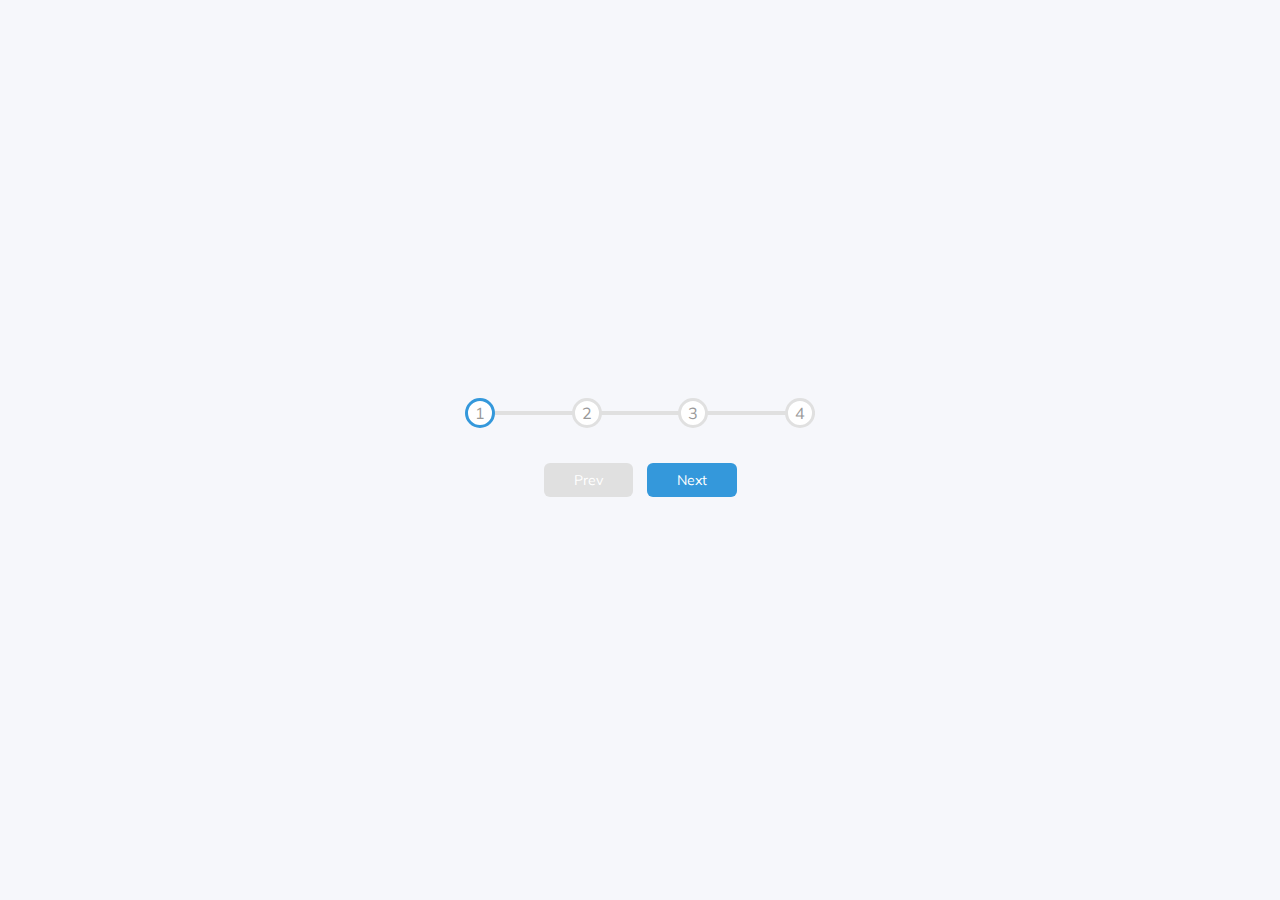
<file: progress-steps/index.html>
<!DOCTYPE html>
<html lang="en">
<head>
  <meta charset="UTF-8">
  <meta name="viewport" content="width=device-width, initial-scale=1.0">
  <link rel="stylesheet" href="style.css">
  <title>Progress Steps</title>
</head>
<body>
  <div class="container">
    <div class="progress-container">
      <div class="progress" id="progress">

      </div>
      <div class="circle active">1</div>
      <div class="circle">2</div>
      <div class="circle">3</div>
      <div class="circle">4</div>
    </div>

    <button class="btn" id="prev" disabled>Prev</button>
    <button class="btn" id="next">Next</button>
  </div>

  <script src="script.js"></script>
</body>
</html>
</file>
<file: progress-steps/style.css>
@import url('https://fonts.googleapis.com/css?family=Muli:ital,wght@0,700;1,400&display=swap');

:root {
  --line-border-fill: #3498db;
  --line-border-empty: #e0e0e0;
}

* {
  box-sizing: border-box;
}

body {
  background-color: #f6f7fb;
  font-family: 'Muli', sans-serif;
  display: flex;
  align-items: center;
  justify-content: center;
  height: 100vh;
  overflow: hidden;
  margin: 0;
}

.container {
  text-align: center;
}

.progress-container {
  display: flex;
  justify-content: space-between;
  position: relative;
  margin-bottom: 30px;
  max-width: 100%;
  width: 350px;
}

.progress-container::before {
  content: '';
  background-color: var(--line-border-empty);
  position: absolute;
  top: 50%;
  left: 0;
  transform: translateY(-50%);
  height: 4px;
  width: 100%;
  z-index: -1;
}

.progress {
  background-color: var(--line-border-fill);
  position: absolute;
  top: 50%;
  left: 0;
  transform: translateY(-50%);
  height: 4px;
  width: 0%;
  z-index: -1;
  transition: .4s ease;
}

.circle {
  background-color: #fff;
  color: #999;
  border-radius: 50%;
  height: 30px;
  width: 30px;
  display: flex;
  align-items: center;
  justify-content: center;
  border: 3px solid var(--line-border-empty);
  transition: .4s ease;
}

.circle.active {
  border-color: var(--line-border-fill);
}

.btn {
  background-color: var(--line-border-fill);
  color: #fff;
  border: 0;
  border-radius: 6px;
  cursor: pointer;
  font-family: inherit;
  padding: 8px 30px;
  margin: 5px;
  font-size: 14px;
}

.btn:active {
  transform: scale(.98);
}

btn:focus {
  outline: 0;
}

.btn:disabled {
  background-color: var(--line-border-empty);
  cursor: not-allowed;
}
</file>
